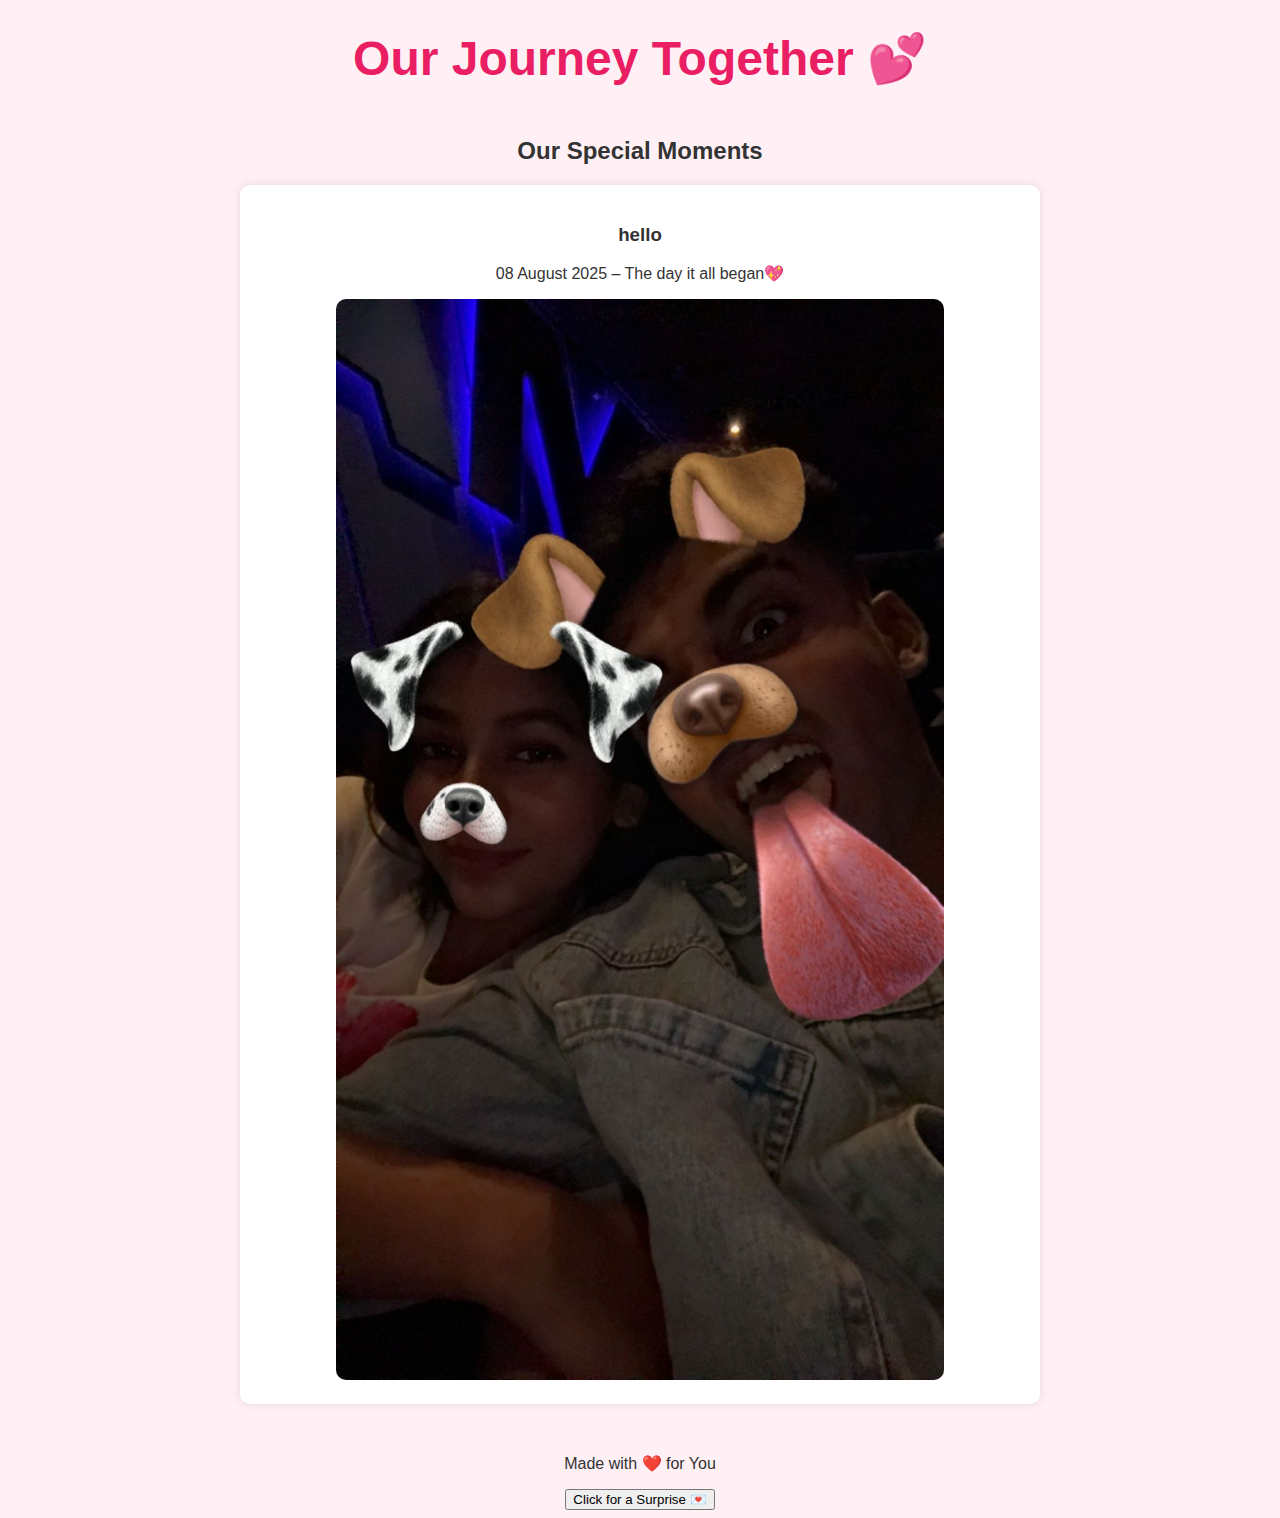
<file: index.html>
<!DOCTYPE html>
<html>
<head>
  <meta charset="UTF-8">
  <title>Our Love Timeline ❤️</title>
  <link rel="stylesheet" href="style.css">
</head>
<body>
  <header>
    <h1>Our Journey Together 💕</h1>
  </header>

  <section id="timeline">
    <h2>Our Special Moments</h2>
    <div class="timeline-item">
      <h3>hello</h3>
      <p>08 August 2025 – The day it all began💖</p>
      <img src="images/firstmeet.jpg" alt="First Meet">
    </div>
   
  </section>

  <footer>
    <p>Made with ❤️ for You</p>
  </footer>

  <script src="script.js"></script>
</body>
</html>
<button onclick="showCompliment()">Click for a Surprise 💌</button>
</file>
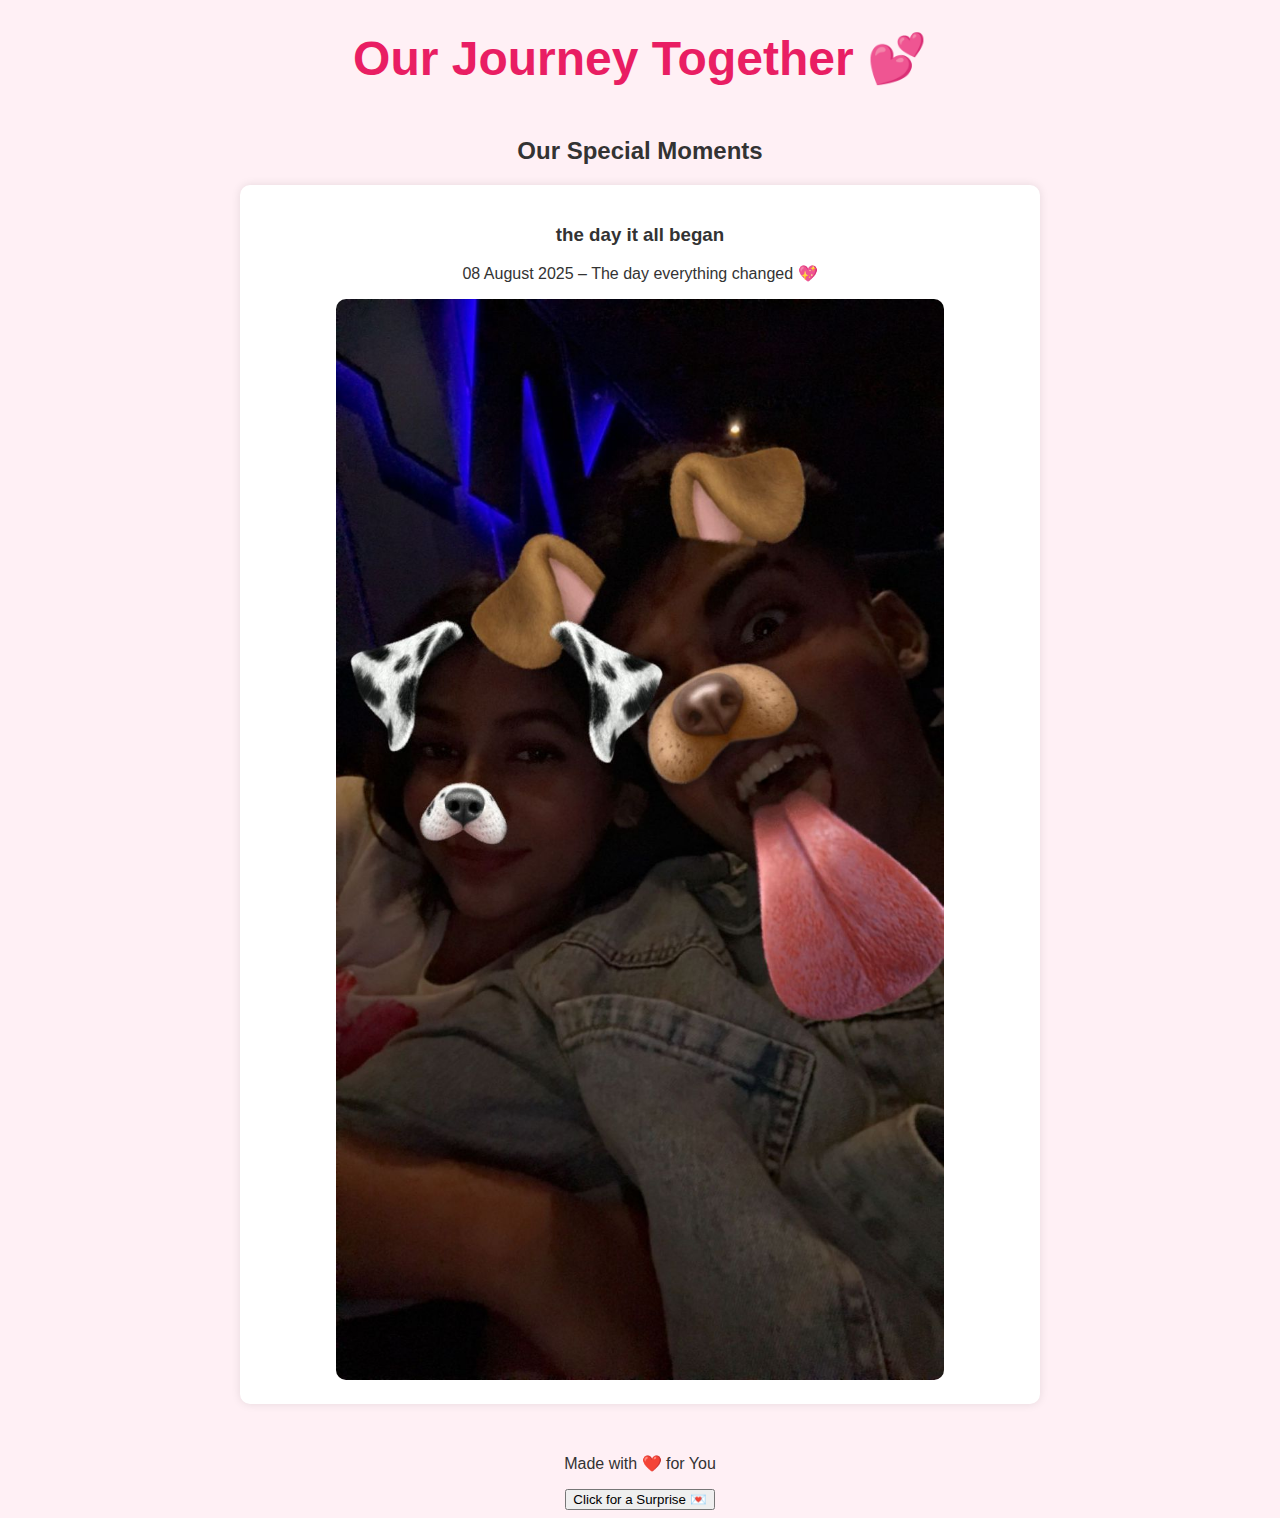
<file: relationship timeline/index.html>
<!DOCTYPE html>
<html>
<head>
  <meta charset="UTF-8">
  <title>Our Love Timeline ❤️</title>
  <link rel="stylesheet" href="style.css">
</head>
<body>
  <header>
    <h1>Our Journey Together 💕</h1>
  </header>

  <section id="timeline">
    <h2>Our Special Moments</h2>
    <div class="timeline-item">
      <h3>the day it all began</h3>
      <p>08 August 2025 – The day everything changed 💖</p>
      <img src="images/firstmeet.jpg" alt="First Meet">
    </div>
   
  </section>

  <footer>
    <p>Made with ❤️ for You</p>
  </footer>

  <script src="script.js"></script>
</body>
</html>
<button onclick="showCompliment()">Click for a Surprise 💌</button>
</file>
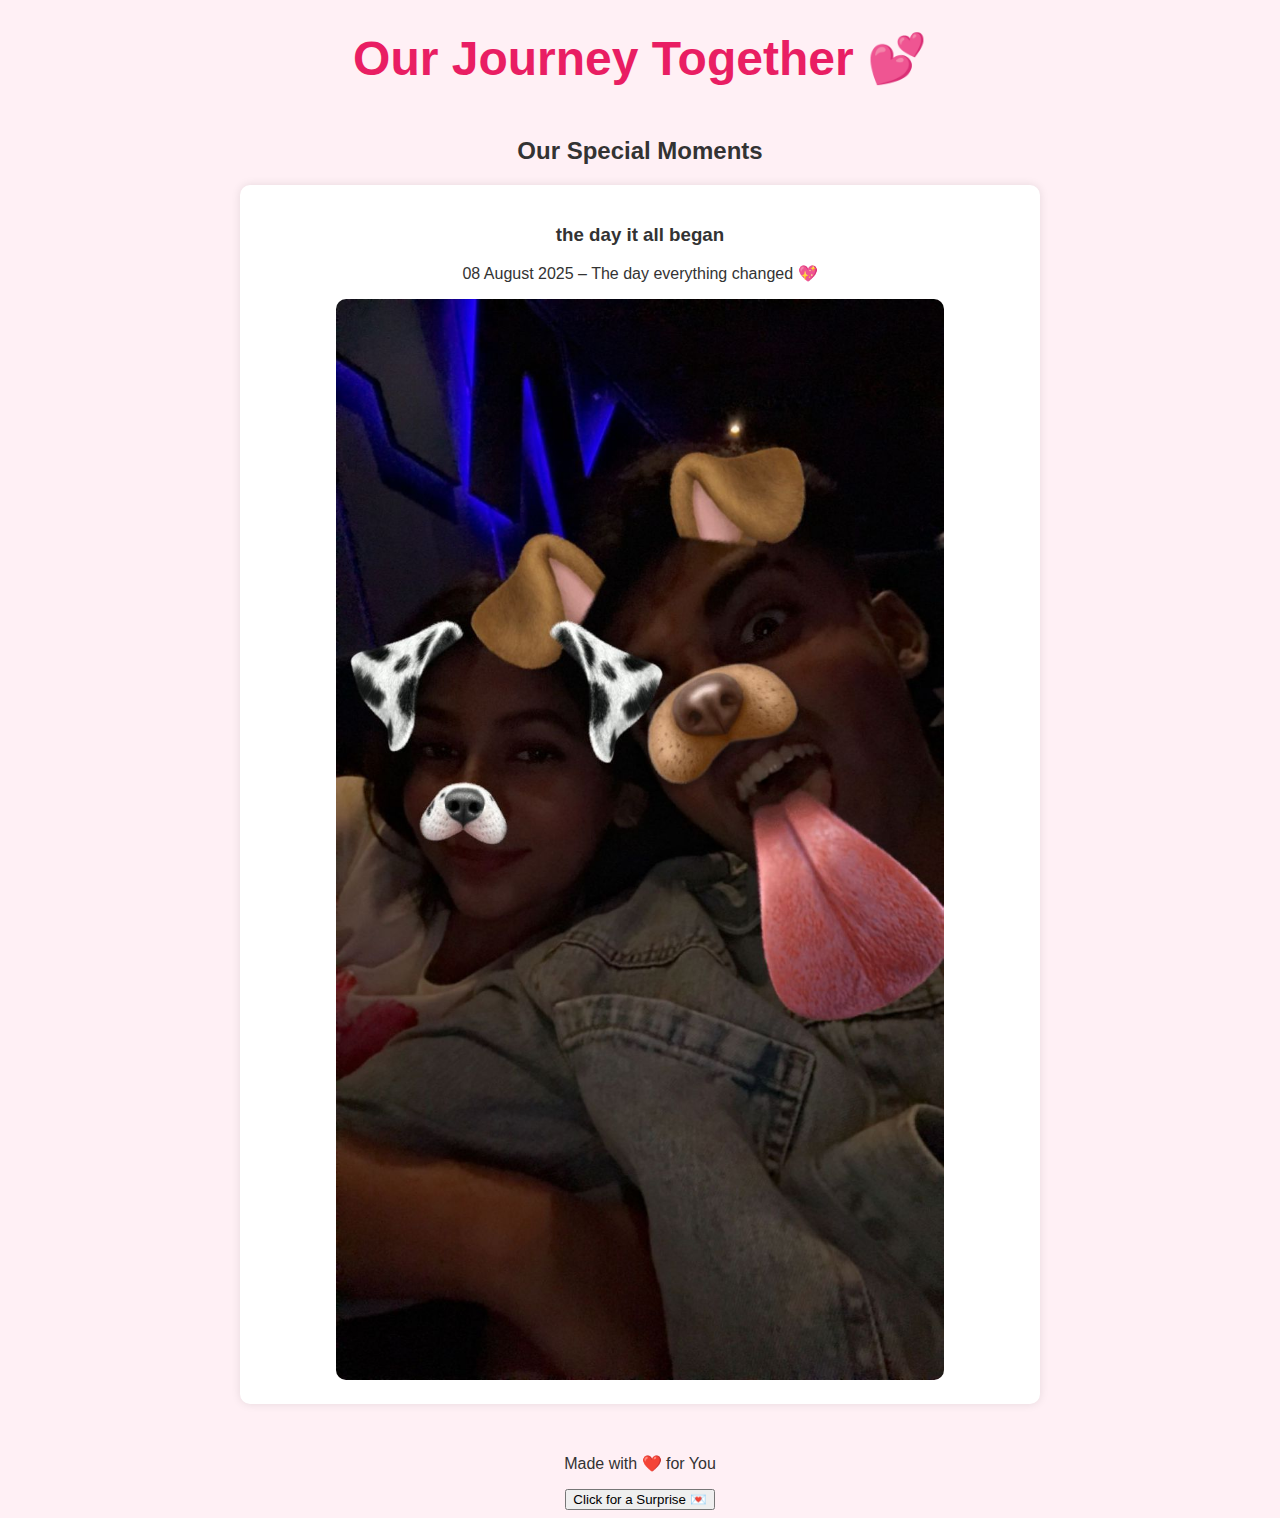
<file: index.html.html>
<!DOCTYPE html>
<html>
<head>
  <meta charset="UTF-8">
  <title>Our Love Timeline ❤️</title>
  <link rel="stylesheet" href="style.css">
</head>
<body>
  <header>
    <h1>Our Journey Together 💕</h1>
  </header>

  <section id="timeline">
    <h2>Our Special Moments</h2>
    <div class="timeline-item">
      <h3>the day it all began</h3>
      <p>08 August 2025 – The day everything changed 💖</p>
      <img src="images/firstmeet.jpg" alt="First Meet">
    </div>
   
  </section>

  <footer>
    <p>Made with ❤️ for You</p>
  </footer>

  <script src="script.js"></script>
</body>
</html>
<button onclick="showCompliment()">Click for a Surprise 💌</button>
</file>
<file: style.css>
body {
  font-family: Arial, sans-serif;
  background: #fff0f5;
  text-align: center;
  color: #333;
}

header h1 {
  margin-top: 30px;
  font-size: 3em;
  color: #e91e63;
}

#timeline {
  margin: 50px auto;
  max-width: 800px;
}

.timeline-item {
  background: #fff;
  padding: 20px;
  margin: 20px 0;
  border-radius: 10px;
  box-shadow: 0 0 10px rgba(0,0,0,0.1);
}

.timeline-item img {
  width: 80%;
  border-radius: 10px;
}
</file>
<file: relationship timeline/style.css>
body {
  font-family: Arial, sans-serif;
  background: #fff0f5;
  text-align: center;
  color: #333;
}

header h1 {
  margin-top: 30px;
  font-size: 3em;
  color: #e91e63;
}

#timeline {
  margin: 50px auto;
  max-width: 800px;
}

.timeline-item {
  background: #fff;
  padding: 20px;
  margin: 20px 0;
  border-radius: 10px;
  box-shadow: 0 0 10px rgba(0,0,0,0.1);
}

.timeline-item img {
  width: 80%;
  border-radius: 10px;
}
</file>
